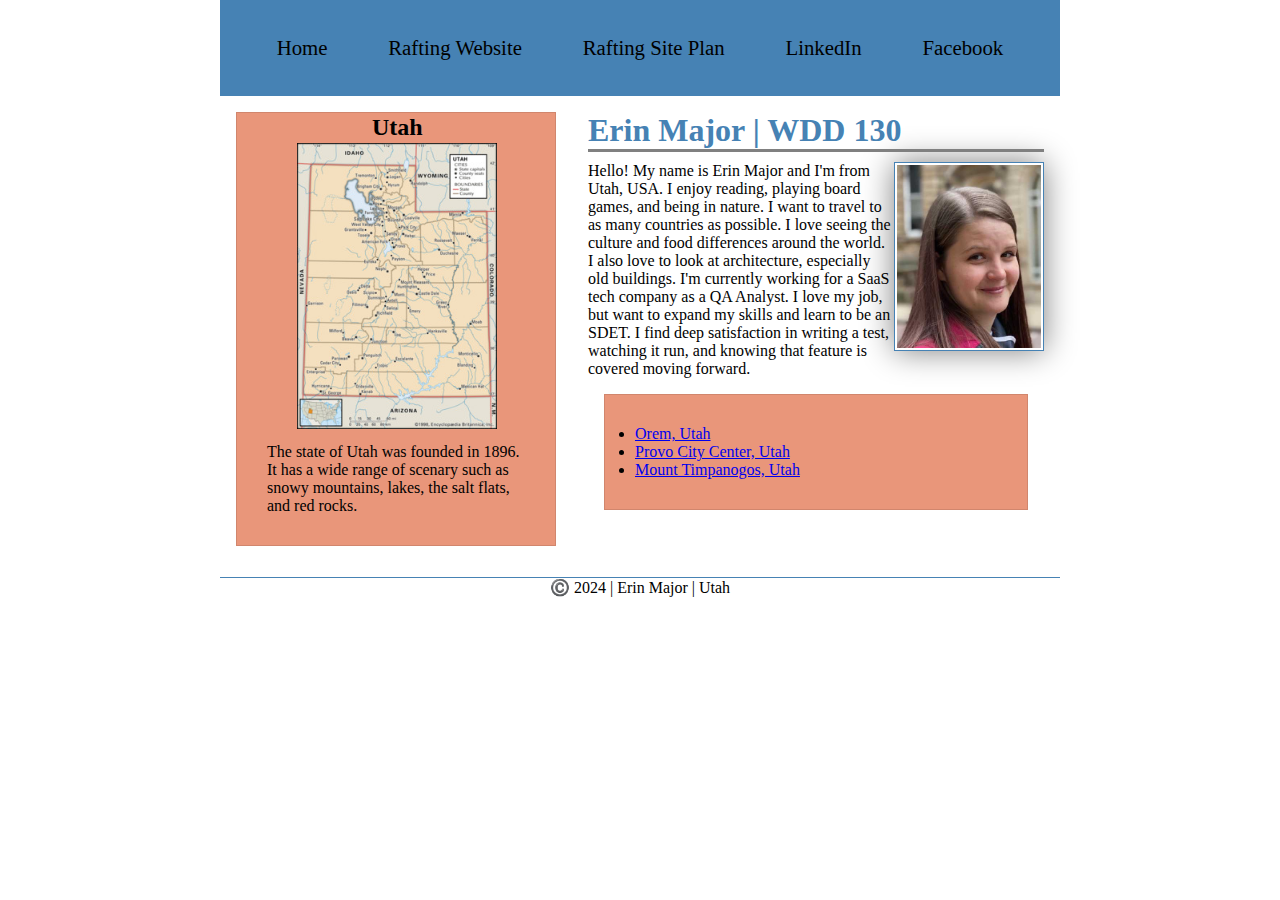
<file: index.html>
<!DOCTYPE html>
<html lang="en-US">
    <head>
        <meta charset="utf-8">
        <meta name="viewport" content="width=device-width,initial-scale=1.0">
        <title>Erin Major | WDD 130</title>
        <meta name="description" content="This is a home page for Erin Major. It introduces her and will have links to a rafting website.">
        <meta name="author" content="Erin Major">
        <link rel="stylesheet" href="styles/styles.css">
    </head>
    <body>
        <header>
            <nav>
                <a href="#">Home</a>
                <a href="wwr/about.html">Rafting Website</a>
                <a href="wwr/site-plan-rafting.html">Rafting Site Plan</a>
                <a href="https://www.linkedin.com/in/erin-l-major/" target="_blank">LinkedIn</a>
                <a href="https://www.facebook.com/erin.sorensen.9022" target="_blank">Facebook</a>
            </nav>
        </header>
        <div class="grid">
            <main>
                <h1>Erin Major | WDD 130</h1>
                <img src="images/profile.jpg" alt="Hello, my name is Erin Major" width="200">
                <p>Hello! My name is Erin Major and I'm from Utah, USA. I enjoy reading, playing board games, and being in nature. I want to travel to as many countries as possible. I love seeing the culture and food differences around the world. I also love to look at architecture, especially old buildings. I'm currently working for a SaaS tech company as a QA Analyst. I love my job, but want to expand my skills and learn to be an SDET. I find deep satisfaction in writing a test, watching it run, and knowing that feature is covered moving forward.</p>
                <ul class="box">
                    <li><a href="https://www.churchofjesuschrist.org/temples/details/orem-utah-temple?lang=eng" target="_blank">Orem, Utah</a></li>
                    <li><a href="https://www.churchofjesuschrist.org/temples/details/provo-city-center-temple?lang=eng" target="_blank">Provo City Center, Utah</a></li>
                    <li><a href="https://www.churchofjesuschrist.org/temples/details/mount-timpanogos-utah-temple?lang=eng" target="_blank">Mount Timpanogos, Utah</a></li>
                </ul>
            </main>
            <aside class="box">
                <h2>Utah</h2>
                <img src="images/utah-map.jpg" alt="A map of Utah">
                <p>The state of Utah was founded in 1896. It has a wide range of scenary such as snowy mountains, lakes, the salt flats, and red rocks.</p>
            </aside>
        </div>
        <footer>
            <p>©️ 2024 | Erin Major | Utah</p>
        </footer>
    </body>
    <!-- Date Last Edited: 4-9-2024 -->
</html>
</file>
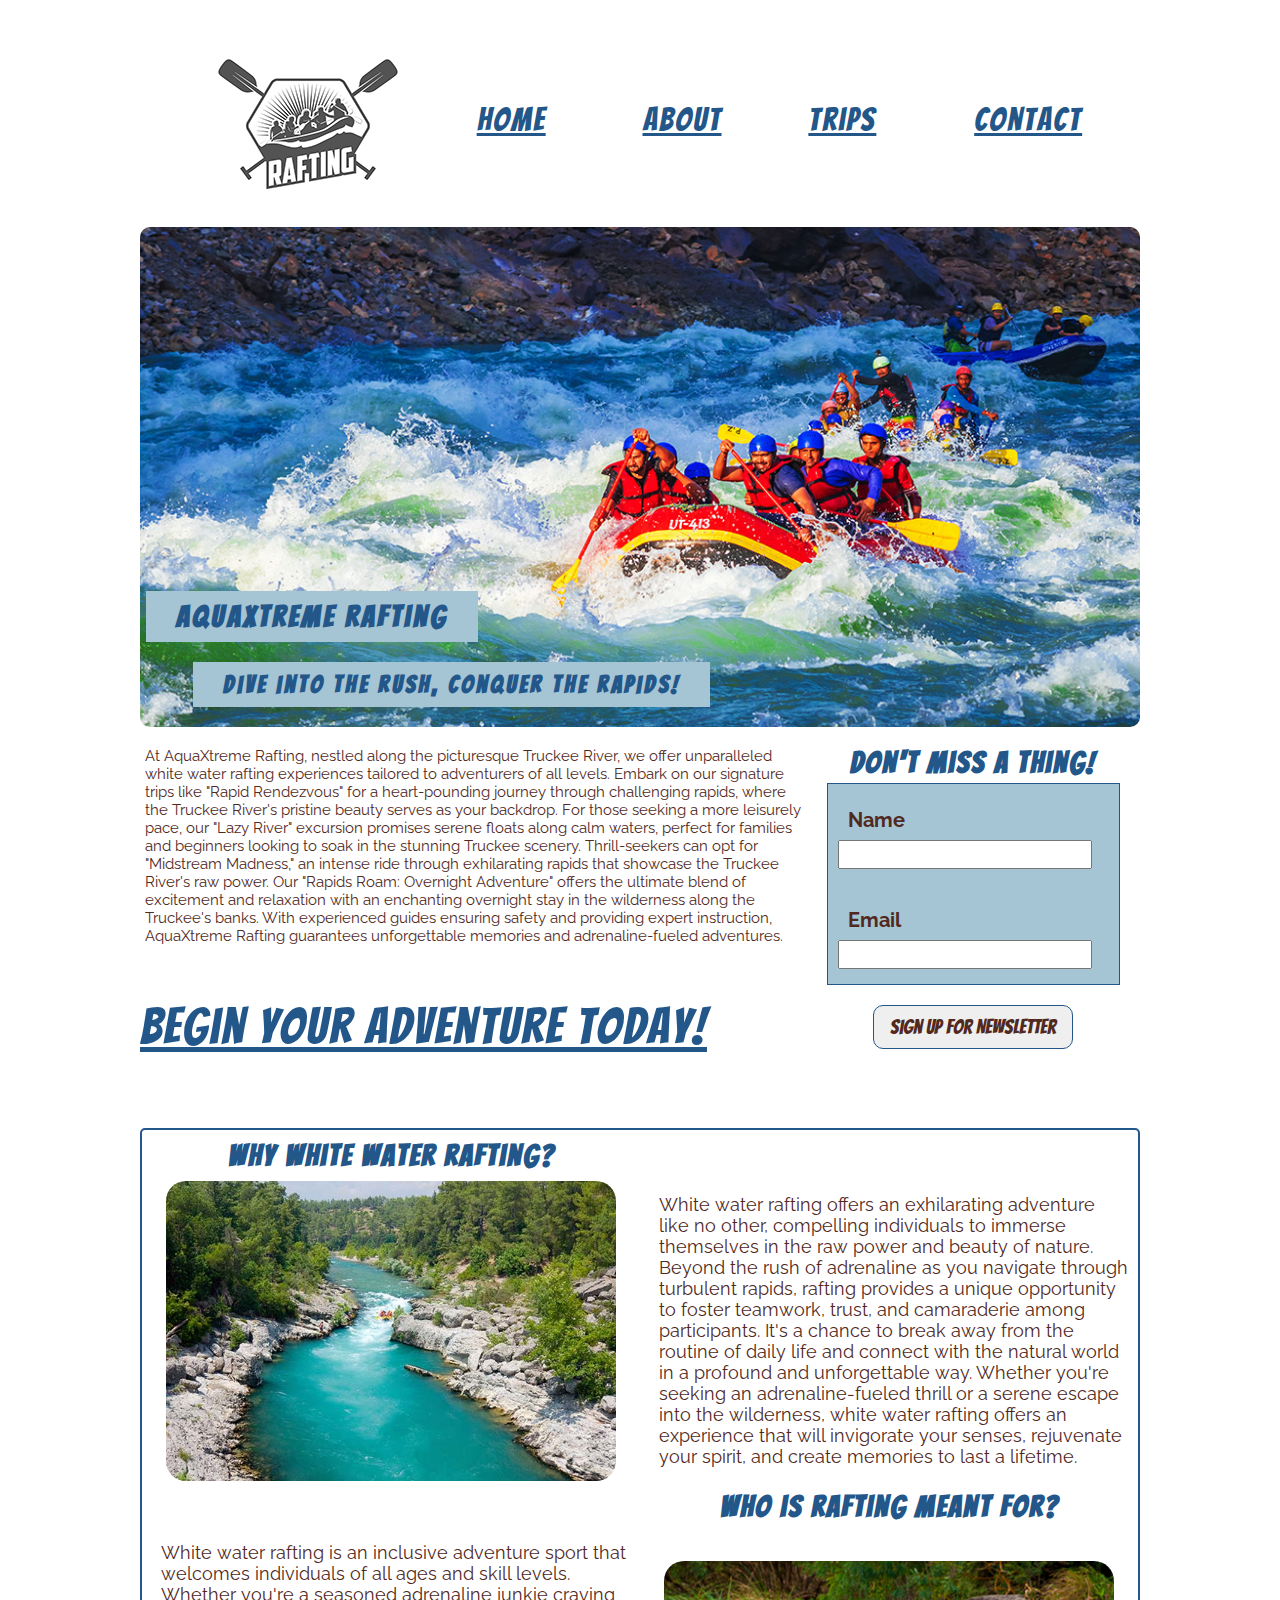
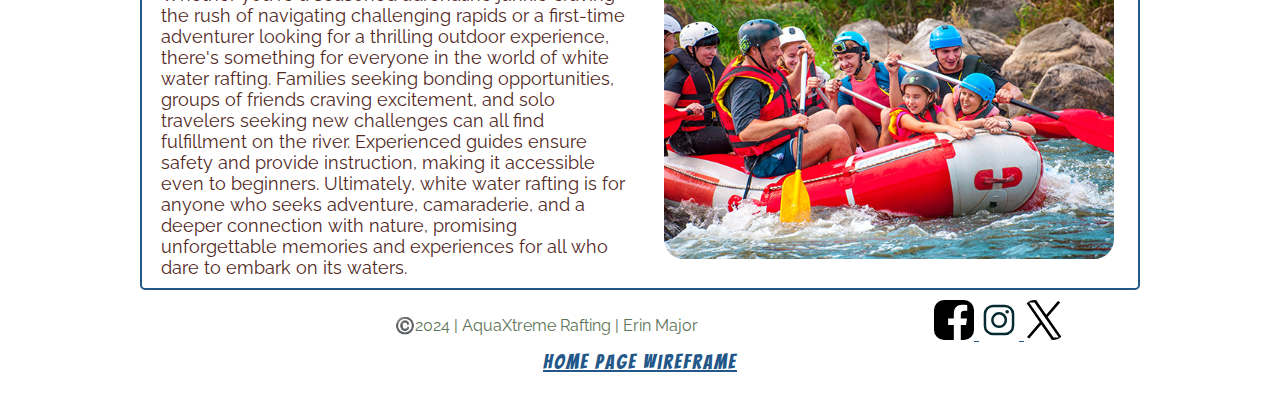
<file: wwr/index.html>
<!DOCTYPE html>
<html lang="en-US">
<head>
    <meta charset="UTF-8">
    <meta name="viewport" content="width=device-width, initial-scale=1.0">
    <title>AquaXtreme Rafting</title>
    <meta name="description" content="A home page for AquaXtreme Rafting">
    <meta name="author" content="Erin Major">
    <link rel="stylesheet" href="styles/rafting.css">
</head>
<body>
    <header>
        <img src="images/logo.png" alt="Rafting Site Logo">
        <nav>
            <div class="navigation">
                <a href="index.html">Home</a>
                <a href="about.html">About</a>
                <a href="trips.html">Trips</a>
                <a href="contact.html">Contact</a>
            </div>
        </nav>
    </header>
    <main>
        <div class="heading">
            <img src="images/rafting7.jpg" alt="Three rafts with rafters going through rapids">
            <h1>AquaXtreme Rafting</h1>
            <h2>Dive into the rush, conquer the rapids!</h2>
        </div>
        <div class="intro">
            <p>At AquaXtreme Rafting, nestled along the picturesque Truckee River, we offer unparalleled white water rafting experiences tailored to adventurers of all levels. Embark on our signature trips like "Rapid Rendezvous" for a heart-pounding journey through challenging rapids, where the Truckee River's pristine beauty serves as your backdrop. For those seeking a more leisurely pace, our "Lazy River" excursion promises serene floats along calm waters, perfect for families and beginners looking to soak in the stunning Truckee scenery. Thrill-seekers can opt for "Midstream Madness," an intense ride through exhilarating rapids that showcase the Truckee River's raw power. Our "Rapids Roam: Overnight Adventure" offers the ultimate blend of excitement and relaxation with an enchanting overnight stay in the wilderness along the Truckee's banks. With experienced guides ensuring safety and providing expert instruction, AquaXtreme Rafting guarantees unforgettable memories and adrenaline-fueled adventures.</p>
            <h2>Don't miss a thing!</h2>
            <form class="newsletter">
                <label for="name">Name</label>
                <input type="text" id="name" name="name">
                <label for="email">Email</label>
                <input type="text" id="email" name="email">
            </form>
            <button>Sign Up for Newsletter</button>        
            <a href="trips.html">Begin your adventure today!</a>
        </div>
        <div class="info">
            <div class="why">
                <h2>Why white water rafting?</h2>
                <img src="images/rafting9.jpg" alt="A zoomed out view of a blue river with a raft in the distance">
                <p>White water rafting offers an exhilarating adventure like no other, compelling individuals to immerse themselves in the raw power and beauty of nature. Beyond the rush of adrenaline as you navigate through turbulent rapids, rafting provides a unique opportunity to foster teamwork, trust, and camaraderie among participants. It's a chance to break away from the routine of daily life and connect with the natural world in a profound and unforgettable way. Whether you're seeking an adrenaline-fueled thrill or a serene escape into the wilderness, white water rafting offers an experience that will invigorate your senses, rejuvenate your spirit, and create memories to last a lifetime.</p>
            </div>
            <div class="who">
                <h2>Who is rafting meant for?</h2>
                <img src="images/rafting8.jpg" alt="A group of rafters of various ages.">
                <p>White water rafting is an inclusive adventure sport that welcomes individuals of all ages and skill levels. Whether you're a seasoned adrenaline junkie craving the rush of navigating challenging rapids or a first-time adventurer looking for a thrilling outdoor experience, there's something for everyone in the world of white water rafting. Families seeking bonding opportunities, groups of friends craving excitement, and solo travelers seeking new challenges can all find fulfillment on the river. Experienced guides ensure safety and provide instruction, making it accessible even to beginners. Ultimately, white water rafting is for anyone who seeks adventure, camaraderie, and a deeper connection with nature, promising unforgettable memories and experiences for all who dare to embark on its waters.</p>
            </div>
        </div>
    </main>
    <footer>
        <p>©️2024 | AquaXtreme Rafting | Erin Major</p>
        <nav class="sociallinks">
            <a href="https://facebook.com">
                <img src="images/facebook.svg" alt="Facebook">
            </a>
            <a href="https://instagram.com">
                <img src="images/instagram.svg" alt="Instagram">
            </a>
            <a href="https://twitter.com/home">
                <img src="images/x.svg" alt="X">
            </a>
        </nav>
        <div class="wireframe">
            <a href="images/home-wireframe.jpg" target="_blank">Home Page Wireframe</a>
        </div>        
    </footer>
    
</body>
</html>
</file>
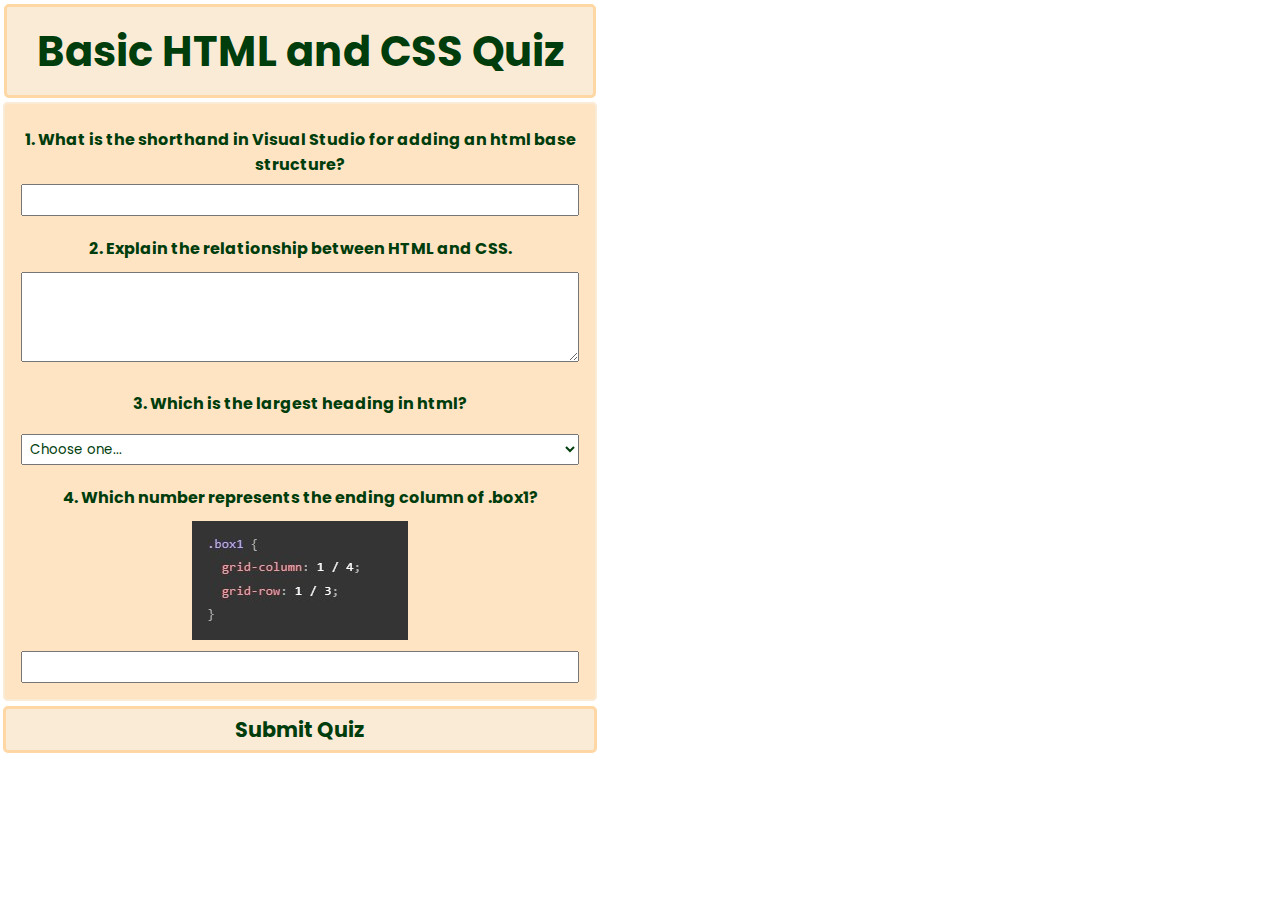
<file: quiz.html>
<!DOCTYPE html>
<html lang="en-US">
<head>
    <meta charset="UTF-8">
    <meta name="viewport" content="width=device-width, initial-scale=1.0">
    <title>Quiz</title>    
    <meta name="description" content="This is a quiz on html and css.">
    <meta name="author" content="Erin Major">
    <link rel="stylesheet" href="styles/quiz.css">
</head>
<body>
    <header>
        <h1>Basic HTML and CSS Quiz</h1>
    </header>
    <main>
        <form>
            <fieldset>
                <div class="form-item row1">
                    <label for="q1">1. What is the shorthand in Visual Studio for adding an html base structure?</label>
                    <input type="text" id="q1" name="q1">
                </div>
                <div class="form-item row2">
                    <label for="q2">2. Explain the relationship between HTML and CSS.</label>
                    <textarea id="q2" name="q2" rows="4"></textarea>
                </div>
                <div class="form-item row3">
                <label for="q3">3. Which is the largest heading in html?</label>
                <select id="q3" name="q3">
                    <option value="" selected disabled>Choose one...</option>
                    <option value="">h3</option>
                    <option value="">h2</option>
                    <option value="">h1</option>
                </select>
                </div>
                <div class="form-item row4">
                    <label for="q4">4. Which number represents the ending column of .box1?</label>
                    <img src="images/code-snippet.jpg" alt="A snippet of code">
                    <input type="number" id="q4" name="q4">
                </div>
            </fieldset>
            <button type="submit">Submit Quiz</button>
            
        </form>
    </main>
    
</body>
</html>
</file>
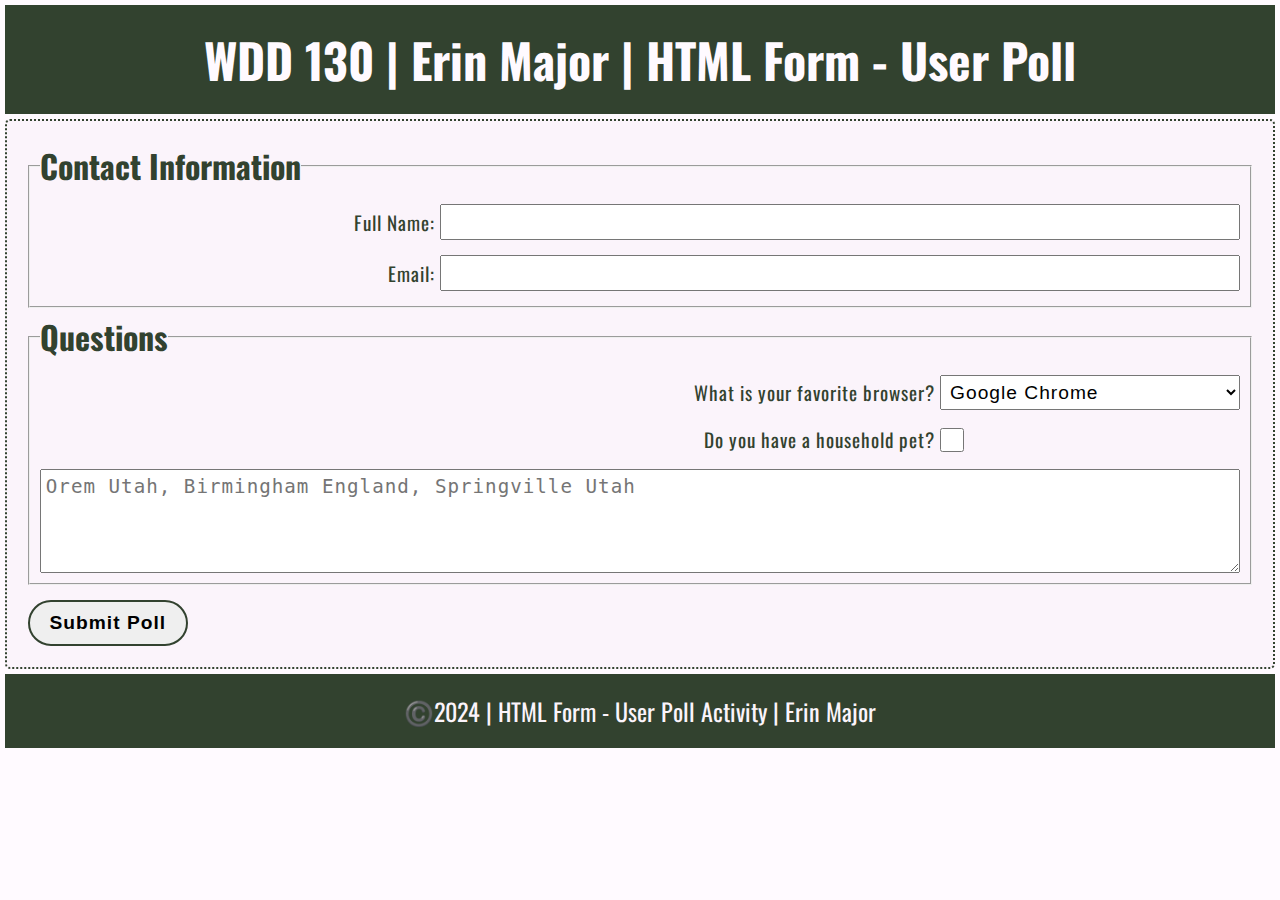
<file: week05/poll-form.html>
<!DOCTYPE html>
<html lang="en-US">
<head>
    <meta charset="UTF-8">
    <meta name="viewport" content="width=device-width, initial-scale=1.0">
    <title>WDD 130 | HTML Form - User Poll</title>
    <meta name="description" content="This is a user poll.">
    <meta name="author" content="Erin Major">
    <link rel="stylesheet" href="styles/poll-form.css">

</head>
<body>
    <header>
        <h1>WDD 130 | Erin Major | HTML Form - User Poll</h1>
    </header>
    <main>
        <form>
            <fieldset>
                <legend>Contact Information</legend>
                <div class="form-item column2">
                    <label for="fullname">Full Name:</label>
                    <input type="text" id="fullname" name="fullname">
                </div>
                <div class="form-item column2">
                    <label for="useremail">Email:</label>
                    <input type="email" id="useremail" name="useremail">
                </div>
            </fieldset>
            <fieldset>
                <legend>Questions</legend>
                
                <div class="form-item column1">
                    <label for="browser">What is your favorite browser?</label>
                    <select id="browser" name="browser">
                        <option value="chrome">Google Chrome</option>
                        <option value="edge">Microsoft Edge</option>
                        <option value="firefox">Firefox</option>
                        <option value="safari">Safari</option>
                    </select>
                </div>
                <div class="form-item column1">
                    <label for="pet">Do you have a household pet?</label>
                    <input type="checkbox" id="pet" name="pet">
                </div>
                <label for="feedback"></label>
                <textarea id="feedback" name="feedback" rows="4" placeholder="Orem Utah, Birmingham England, Springville Utah"></textarea>
                
            </fieldset>
            <button type="submit">Submit Poll</button>
        </form>
    </main>
    <footer>
        <p>©️2024 | HTML Form - User Poll Activity | Erin Major</p>
    </footer>
</body>
</html>
</file>
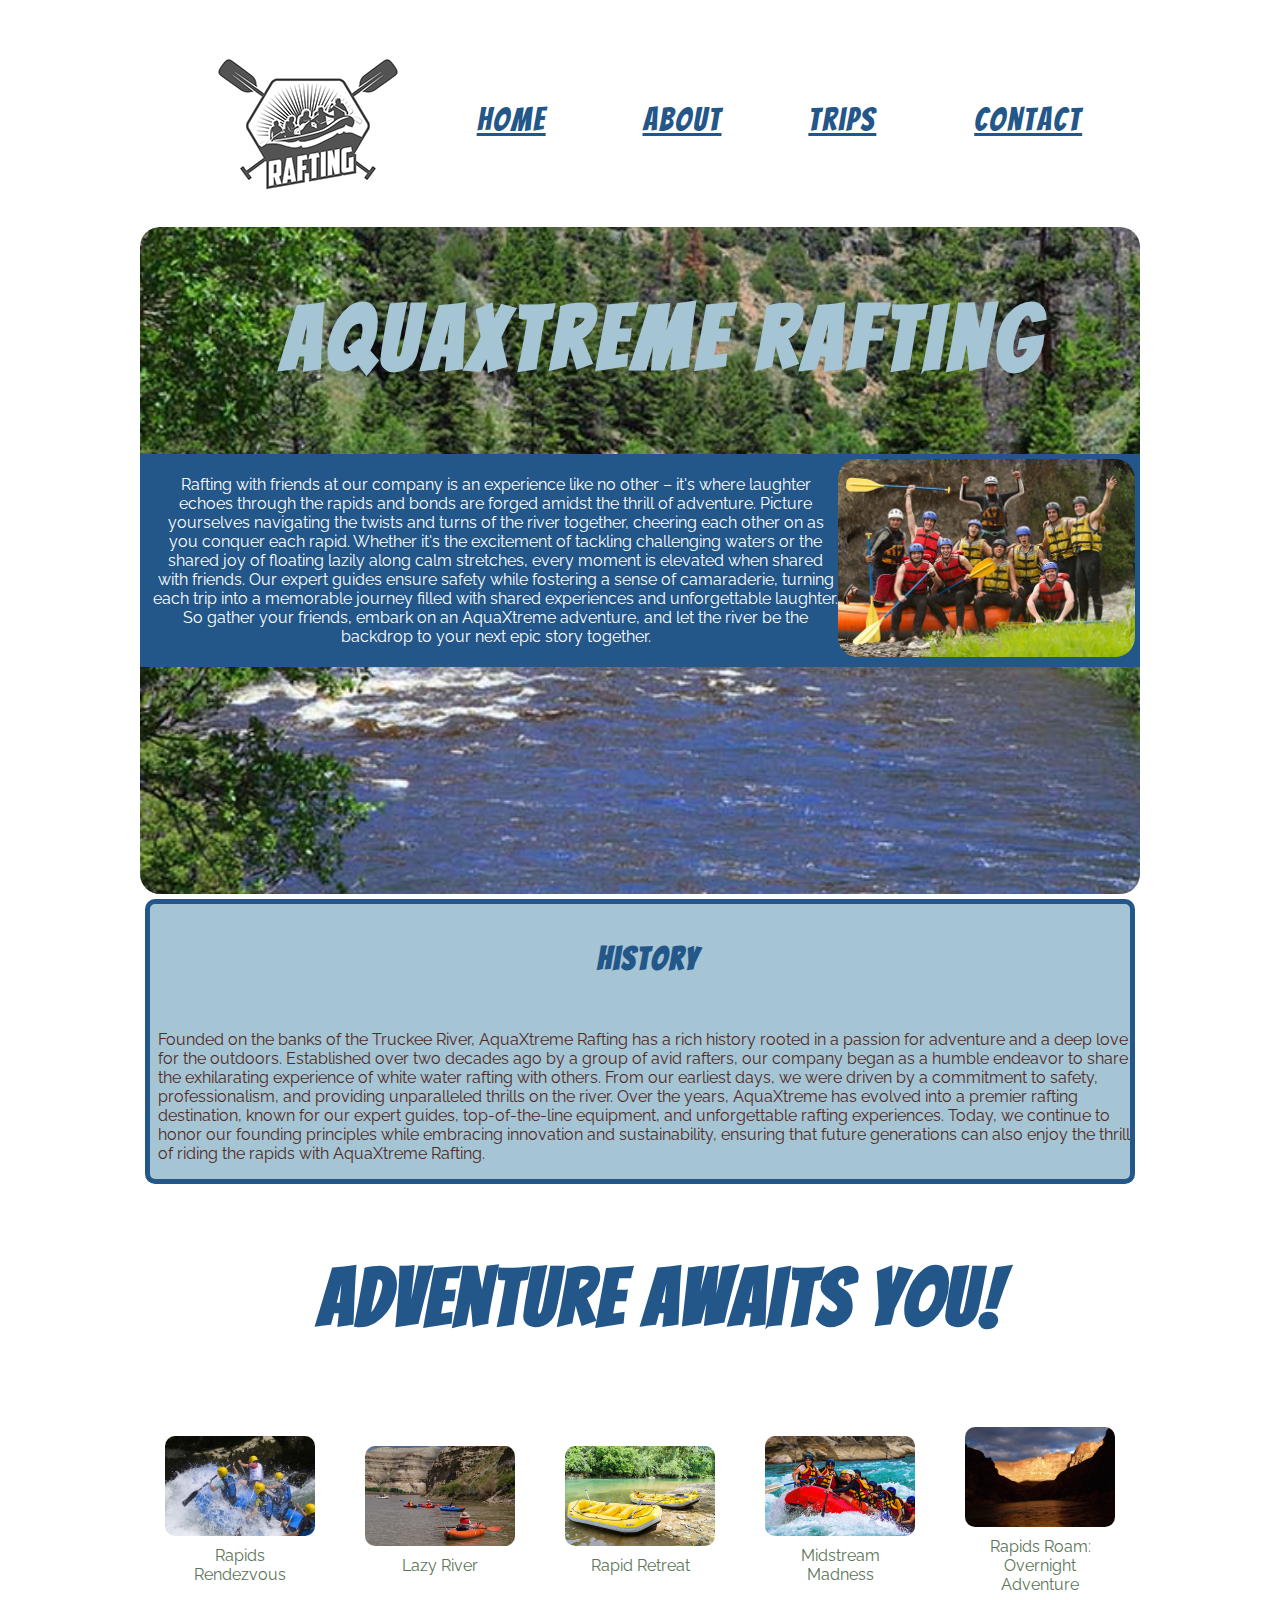
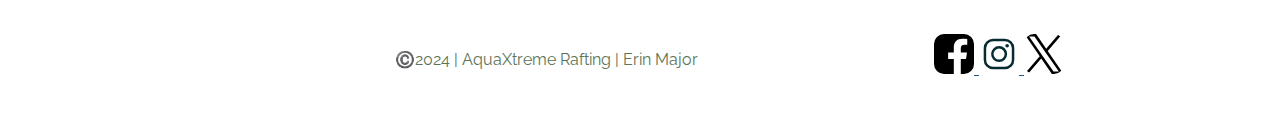
<file: wwr/about.html>
<!DOCTYPE html>
<html lang="en-US">
<head>
    <meta charset="UTF-8">
    <meta name="viewport" content="width=device-width, initial-scale=1.0">
    <title>About Us for AquaXtreme Rafting</title>
    <meta name="description" content="A page describing the AquaXtreme Rafting company. It lists the history and various trips that can be booked.">
    <meta name="author" content="Erin Major">
    <link rel="stylesheet" href="styles/rafting.css">
</head>
<body>
    <header>
        <img src="images/logo.png" alt="Rafting Site Logo">
        <nav>
            <div class="navigation">
                <a href="index.html">Home</a>
                <a href="about.html">About</a>
                <a href="trips.html">Trips</a>
                <a href="contact.html">Contact</a>
            </div>
        </nav>
    </header>
    <main>
        <div class="hero">
            <img src="images/hero.jpg" alt="A river in a canyon with a raft in the distance.">
            <h1>AquaXtreme Rafting</h1>
            <article>
                <img src="images/happy.jpg" alt="A group of happy rafters pose together.">
                <p>Rafting with friends at our company is an experience like no other – it's where laughter echoes through the rapids and bonds are forged amidst the thrill of adventure. Picture yourselves navigating the twists and turns of the river together, cheering each other on as you conquer each rapid. Whether it's the excitement of tackling challenging waters or the shared joy of floating lazily along calm stretches, every moment is elevated when shared with friends. Our expert guides ensure safety while fostering a sense of camaraderie, turning each trip into a memorable journey filled with shared experiences and unforgettable laughter. So gather your friends, embark on an AquaXtreme adventure, and let the river be the backdrop to your next epic story together.</p>
            </article>
        </div>
        <section class="history">
            <h2>History</h2>
            <p>Founded on the banks of the Truckee River, AquaXtreme Rafting has a rich history rooted in a passion for adventure and a deep love for the outdoors. Established over two decades ago by a group of avid rafters, our company began as a humble endeavor to share the exhilarating experience of white water rafting with others. From our earliest days, we were driven by a commitment to safety, professionalism, and providing unparalleled thrills on the river. Over the years, AquaXtreme has evolved into a premier rafting destination, known for our expert guides, top-of-the-line equipment, and unforgettable rafting experiences. Today, we continue to honor our founding principles while embracing innovation and sustainability, ensuring that future generations can also enjoy the thrill of riding the rapids with AquaXtreme Rafting.</p>
        </section>
        <section class="adventure">
            <h2>Adventure Awaits You!</h2>
            <figure>
            <img src="images/rafting1.jpg" alt="A raft going through heavy white waters.">
            <figcaption>Rapids Rendezvous</figcaption>
            </figure>
            <figure>
            <img src="images/rafting2.jpg" alt="A group of canoers on a calm river.">
            <figcaption>Lazy River</figcaption>
            </figure>
            <figure>
            <img src="images/rafting3.jpg" alt="Two empty rafts sittign on the shore of a river.">
            <figcaption>Rapid Retreat</figcaption>
            </figure>
            <figure>
            <img src="images/rafting4.jpg" alt="A raft going over small waves with smiling rafters.">
            <figcaption>Midstream Madness</figcaption>
            </figure>
            <figure>
            <img src="images/rafting5.jpg" alt="A river in the canyon as the sun is setting.">
            <figcaption>Rapids Roam: Overnight Adventure</figcaption>
            </figure>
        </section>
    </main>
    <footer>
        <p>©️2024 | AquaXtreme Rafting | Erin Major</p>
        <nav class="sociallinks">
            <a href="https://facebook.com">
                <img src="images/facebook.svg" alt="Facebook">
            </a>
            <a href="https://instagram.com">
                <img src="images/instagram.svg" alt="Instagram">
            </a>
            <a href="https://twitter.com/home">
                <img src="images/x.svg" alt="X">
            </a>

        </nav>

    </footer>
    
</body>
</html>
</file>
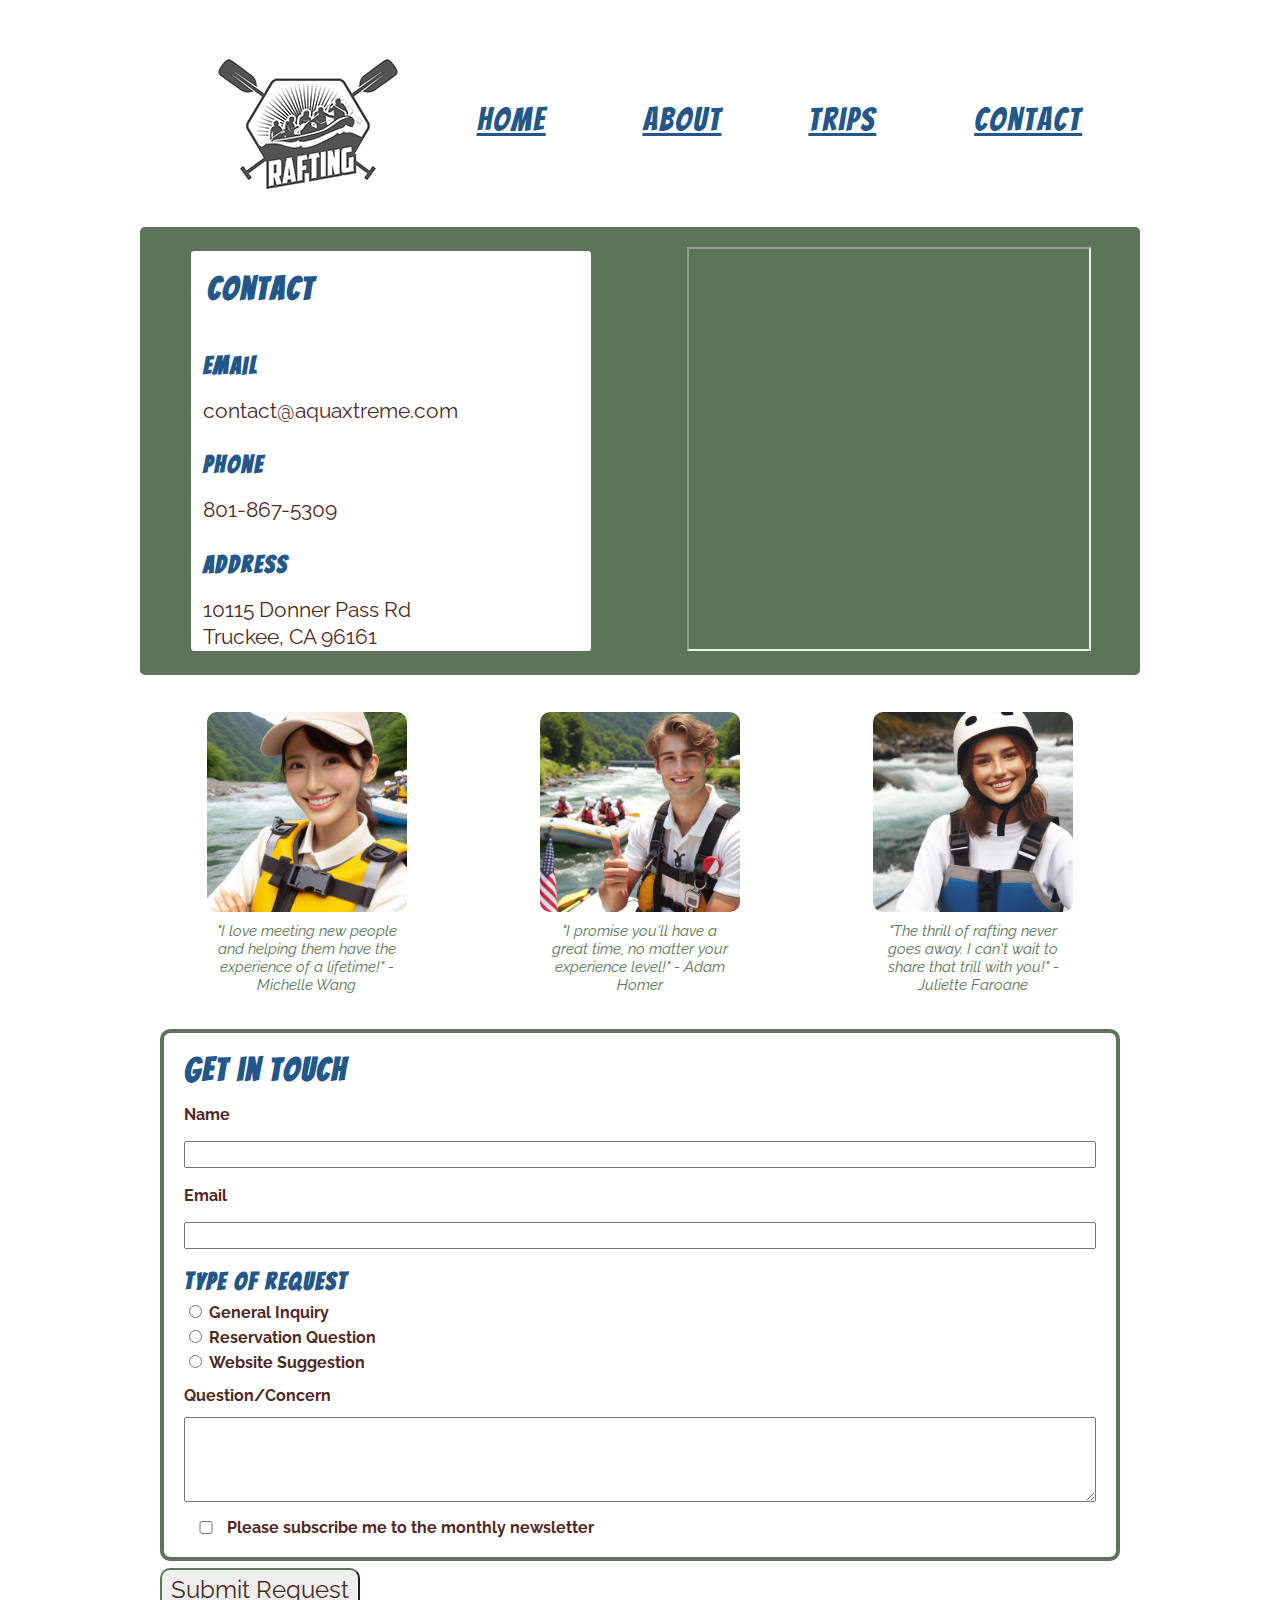
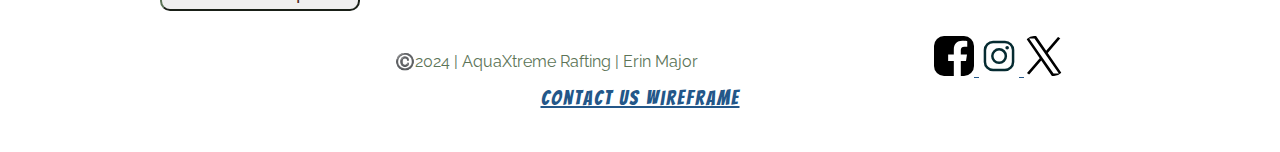
<file: wwr/contact.html>
<!DOCTYPE html>
<html lang="en-US">
<head>
    <meta charset="UTF-8">
    <meta name="viewport" content="width=device-width, initial-scale=1.0">
    <title>Contact Us for AquaXtreme Rafting</title>
    <meta name="description" content="A form to submit to contact AquaXtreme Rafting">
    <meta name="author" content="Erin Major">
    <link rel="stylesheet" href="styles/rafting.css">
</head>
<body>
    <header>
        <img src="images/logo.png" alt="Rafting Site Logo">
        <nav>
            <div class="navigation">
                <a href="index.html">Home</a>
                <a href="about.html">About</a>
                <a href="trips.html">Trips</a>
                <a href="contact.html">Contact</a>
            </div>
        </nav>
    </header>
    <main>
        <div class="section1">
            <div class="contact">
                <h1>Contact</h1>
                <div class="email">
                    <h2>Email</h2>
                    <p>contact@aquaxtreme.com</p>
                </div>
                <div class="phone">
                    <h2>Phone</h2>
                    <p>801-867-5309</p>
                </div>
                <div class="address">
                    <h2>Address</h2>
                    <p>10115 Donner Pass Rd</p>
                    <p>Truckee, CA 96161</p>
                </div>
            </div>
                <div class="map">
                    <iframe src="https://www.google.com/maps/embed?pb=!1m14!1m12!1m3!1d4281.402736782548!2d-120.18855497021534!3d39.32761172901045!2m3!1f0!2f0!3f0!3m2!1i1024!2i768!4f13.1!5e0!3m2!1sen!2sus!4v1711822796494!5m2!1sen!2sus" 
                    width="400" height="400" allowfullscreen="" loading="lazy" referrerpolicy="no-referrer-when-downgrade"></iframe>
                </div>
        </div>
        <div class="employees">
            <figure>
                <img src="images/employee-one.jpg" alt="">
                <figcaption>"I love meeting new people and helping them have the experience of a lifetime!" - Michelle Wang</figcaption>
            </figure>
            <figure>
                <img src="images/employee-two.jpg" alt="">
                <figcaption>"I promise you'll have a great time, no matter your experience level!" - Adam Homer</figcaption>
            </figure>
            <figure>
                <img src="images/employee-three.jpg" alt="">
                <figcaption>"The thrill of rafting never goes away. I can't wait to share that trill with you!" - Juliette Faroane</figcaption>
            </figure>
        </div>
        <form>
            <fieldset>
                <h1>Get in Touch</h1>
                <div class="form-item row1">
                    <label for="name">Name</label>
                    <input type="text" id="name" name="name">
                </div>
                <div class="form-item row2">
                    <label for="email">Email</label>
                    <input type="text" id="email" name="email">
                </div>
                <div class="form-item row3">
                    <h2>Type of Request</h2>
                    <div class="option1">
                        <input type="radio" id="request1" name="request">
                        <label for="request1">General Inquiry</label>
                    </div>
                    <div class="option2">
                        <input type="radio" id="request2" name="request">
                        <label for="request2">Reservation Question</label>
                    </div>
                    <div class="option3">
                        <input type="radio" id="request3" name="request">
                        <label for="request3">Website Suggestion</label>
                    </div>
                </div>
                <div class="form-item row4">
                    <label for="question">Question/Concern</label>
                    <textarea id="question" name="question" rows="5"></textarea>
                </div>
                <div class="form-item row5">
                    <input type="checkbox" id="subscribe" name="subscribe">
                    <label for="subscribe">Please subscribe me to the monthly newsletter</label>
                </div>
            </fieldset>
            <button type="submit">Submit Request</button>
        </form>        
    </main>
    <footer>
        <p>©️2024 | AquaXtreme Rafting | Erin Major</p>
        <nav class="sociallinks">
            <a href="https://facebook.com">
                <img src="images/facebook.svg" alt="Facebook">
            </a>
            <a href="https://instagram.com">
                <img src="images/instagram.svg" alt="Instagram">
            </a>
            <a href="https://twitter.com/home">
                <img src="images/x.svg" alt="X">
            </a>
        </nav>
        <div class="wireframe">
            <a href="images/contact-us-wireframe.jpg" target="_blank">Contact Us Wireframe</a>
        </div>
    </footer>
    
</body>
</html>
</file>
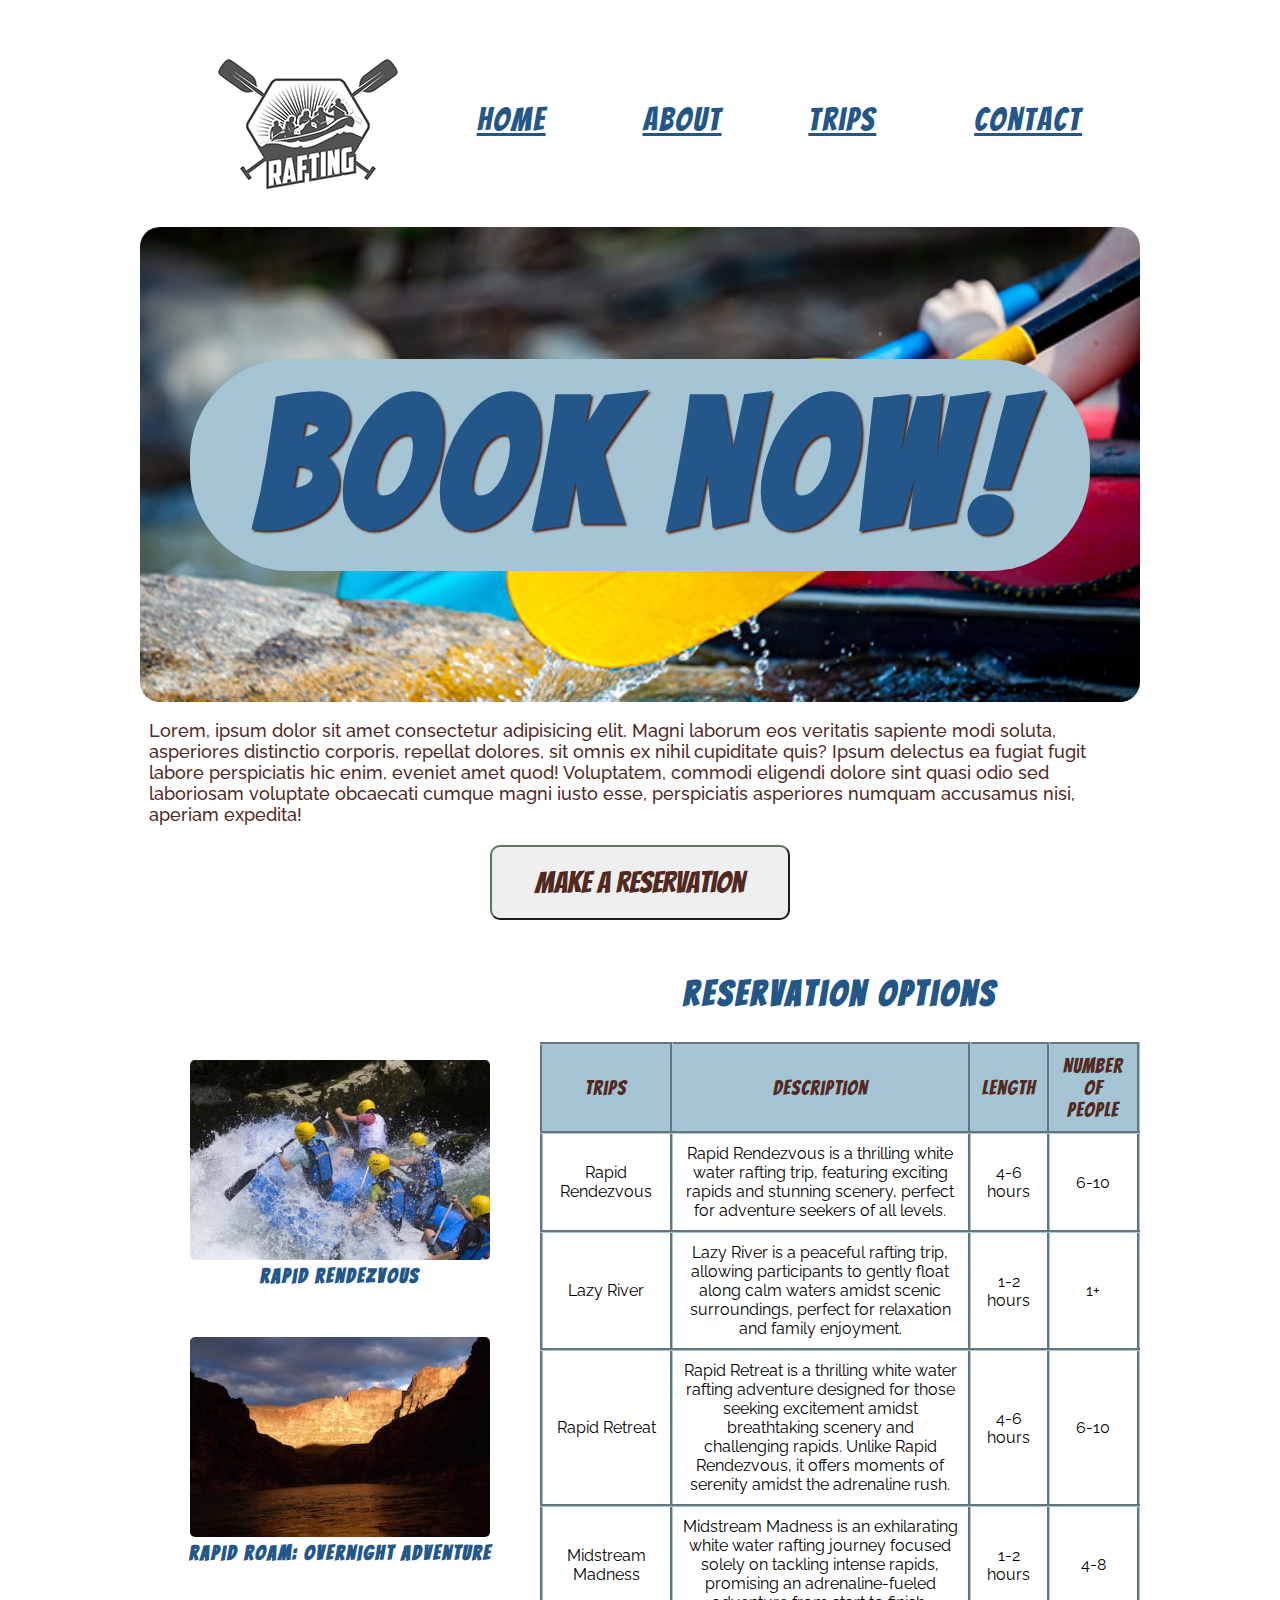
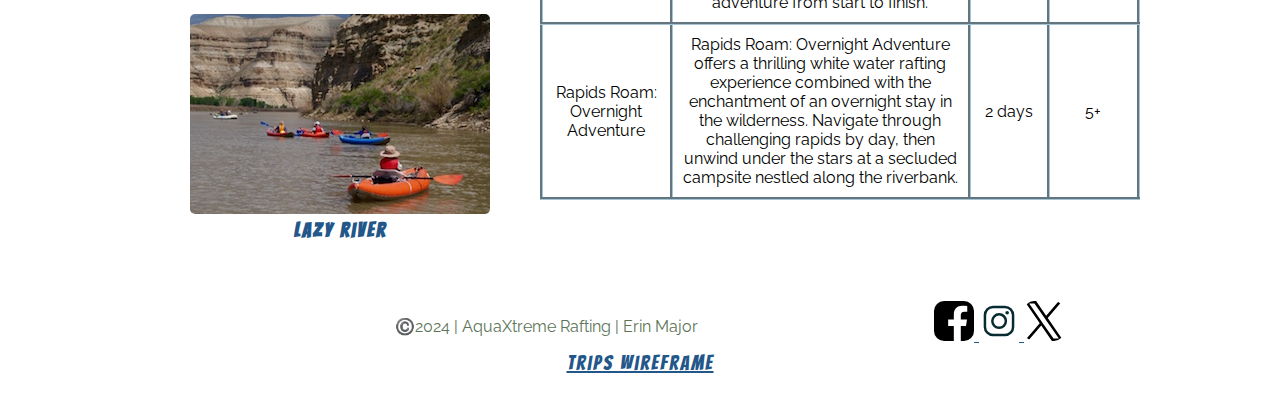
<file: wwr/trips.html>
<!DOCTYPE html>
<html lang="en-US">
<head>
    <meta charset="UTF-8">
    <meta name="viewport" content="width=device-width, initial-scale=1.0">
    <title>Trip Details for AquaXtreme Rafting</title>
    <meta name="description" content="A page that describes the trips available with AquaXtreme Rafting">
    <meta name="author" content="Erin Major">
    <link rel="stylesheet" href="styles/rafting.css">
</head>
<body>
    <header>
        <img src="images/logo.png" alt="Rafting Site Logo">
        <nav>
            <div class="navigation">
                <a href="index.html">Home</a>
                <a href="about.html">About</a>
                <a href="trips.html">Trips</a>
                <a href="contact.html">Contact</a>
            </div>
        </nav>
    </header>
    <main>
        <div class="book">
            <img src="images/rafting6.jpg" alt="A close up of two paddles held by rafters in a river.">
            <div class="trips-hero">
                <h1>Book Now!</h1>
            </div>
        </div>
        <div class="book-info">
            <p>Lorem, ipsum dolor sit amet consectetur adipisicing elit. Magni laborum eos veritatis sapiente modi soluta, asperiores distinctio corporis, repellat dolores, sit omnis ex nihil cupiditate quis? Ipsum delectus ea fugiat fugit labore perspiciatis hic enim, eveniet amet quod! Voluptatem, commodi eligendi dolore sint quasi odio sed laboriosam voluptate obcaecati cumque magni iusto esse, perspiciatis asperiores numquam accusamus nisi, aperiam expedita!</p>
            <button onclick="window.location.href = 'contact.html'">Make a reservation</button>
        </div>
        <aside>
            <div class="trip1">
                <img src="images/rafting1.jpg" alt="A raft going through heavy white waters.">
                <h2>Rapid Rendezvous</h2>
                <p>Rapid Rendezvous offers an adrenaline-pumping white water rafting adventure, where participants tackle roaring rapids amidst stunning landscapes. Guided by experienced professionals, paddlers bond over the challenge, creating unforgettable memories in nature's wild embrace.</p>
            </div>
            <div class="trip2">
                <img src="images/rafting5.jpg" alt="A river in the canyon as the sun is setting.">
                <h2>Rapid Roam: Overnight Adventure</h2>
                <p>Rapid Roam: Overnight Adventure blends white water rafting with camping for a thrilling journey. By day, conquer rapids; by night, bond around the campfire under the stars. Led by expert guides, it's an unforgettable outdoor escapade.</p>
            </div>
            <div class="trip3">
                <img src="images/rafting2.jpg" alt="A group of canoers on a calm river.">
                <h2>Lazy River</h2>
                <p>Lazy River offers a leisurely floating experience, perfect for relaxation. Drift along calm waters, surrounded by tranquil scenery, as the gentle current carries you effortlessly downstream. Whether solo or with friends, Lazy River provides a serene escape from the hustle and bustle of everyday life.</p>
            </div>
        </aside>
        <section class="reservations">
            <h2>Reservation Options</h2>
            <table>
                <tr>                    
                    <th>Trips</th>
                    <th>Description</th>
                    <th>Length</th>
                    <th>Number of people</th>
                </tr>
                <tr>
                    <td>Rapid Rendezvous</td>
                    <td>Rapid Rendezvous is a thrilling white water rafting trip, featuring exciting rapids and stunning scenery, perfect for adventure seekers of all levels.</td>
                    <td>4-6 hours</td>
                    <td>6-10</td>
                </tr>
                <tr>
                    <td>Lazy River</td>
                    <td>Lazy River is a peaceful rafting trip, allowing participants to gently float along calm waters amidst scenic surroundings, perfect for relaxation and family enjoyment.</td>
                    <td>1-2 hours</td>
                    <td>1+</td>
                </tr>
                <tr>
                    <td>Rapid Retreat</td>
                    <td>Rapid Retreat is a thrilling white water rafting adventure designed for those seeking excitement amidst breathtaking scenery and challenging rapids. Unlike Rapid Rendezvous, it offers moments of serenity amidst the adrenaline rush.</td>
                    <td>4-6 hours</td>
                    <td>6-10</td>
                </tr>
                <tr>
                    <td>Midstream Madness</td>
                    <td>Midstream Madness is an exhilarating white water rafting journey focused solely on tackling intense rapids, promising an adrenaline-fueled adventure from start to finish.</td>
                    <td>1-2 hours</td>
                    <td>4-8</td>
                </tr>
                <tr>
                    <td>Rapids Roam: Overnight Adventure</td>
                    <td>Rapids Roam: Overnight Adventure offers a thrilling white water rafting experience combined with the enchantment of an overnight stay in the wilderness. Navigate through challenging rapids by day, then unwind under the stars at a secluded campsite nestled along the riverbank. </td>
                    <td>2 days</td>
                    <td>5+</td>
                </tr>
            </table>
        </section>
    </main>
    <footer>
        <p>©️2024 | AquaXtreme Rafting | Erin Major</p>
        <nav class="sociallinks">
            <a href="https://facebook.com">
                <img src="images/facebook.svg" alt="Facebook">
            </a>
            <a href="https://instagram.com">
                <img src="images/instagram.svg" alt="Instagram">
            </a>
            <a href="https://twitter.com/home">
                <img src="images/x.svg" alt="X">
            </a>
        </nav>
        <div class="wireframe">
            <a href="images/trips-wireframe.jpg" target="_blank">Trips Wireframe</a>
        </div>        
    </footer>
    
</body>
</html>
</file>
<file: styles/styles.css>
* {
    margin: 0;
    padding: 0;
    box-sizing: border-box;
}

nav {
    background-color: steelblue;
    padding: 1rem;
    display: flex;
    justify-content: space-evenly;
    align-items: center;
}

nav a {
    color: black;
    display: block;
    padding: 20px;
    text-decoration: none;
    font-size: 1.3rem;
    font-weight: 500;    
}

h1 {
    color: steelblue;
    border-bottom: solid gray;
}

.grid {
    display: grid; 
}

header, .grid, footer {
    max-width: 840px;
    margin: 0 auto;
}

main {
    grid-column: 2/3;
    margin: 1rem;
    
}

main img {
    width: 150px;
    height: auto;
    border: 1px solid steelblue;
    padding: 2px;
    box-shadow: 0 0 30px gray;
    float: right;
    margin-top: 10px;
    
}

main p {
    margin-top: 10px;
}

aside {
    width: 20rem;
    position: relative;
    grid-column: 1/2;
    grid-row: 1/2;
}

aside h2 {
    position: absolute;
    top: 1px;
    left: 135px;
}

aside img {
    width: 200px;
    height: auto;
    margin-left: 30px;
    
}

aside p {
    margin-top: 10px;
}

p { padding: 0; }

footer {
    margin-top: 15px;
    border-top: 1px solid steelblue;
    text-align: center;
}

.box {
    margin: 1rem;
    border: 1px solid rgba(0, 0, 0, 0.1);
    padding: 30px;
    background-color: darksalmon;
    color: black;
}
</file>
<file: wwr/styles/rafting.css>
@import url('https://fonts.googleapis.com/css2?family=Bangers&family=Raleway:ital,wght@0,100..900;1,100..900&display=swap');

:root {
    --primary-color: #235789;
    --secondary-color: #A5C4D4;
    --accent1-color: #5C7457;
    --accent2-color: #51291E;

    --heading-font: 'Bangers', serif;
    --paragraph-font: 'Raleway', sans-serif;

    --nav-background-color: #A5C4D4;
    --nav-link-color: #235789;
    --nav-hover-link-color: #A5C4D4;
    --nav-hover-background-color: #235789;
}

header {
    display: grid;
    grid-template-columns: 1.5fr 3fr;
    grid-template-rows: 1fr;
    align-items: center;
    gap: 5px;
    margin-bottom: 20px;
}

header img {
    margin: 5px;
    justify-self: center;
    grid-column: 1/2;
}

a {
    letter-spacing: 2px;
    font-family: var(--heading-font);
    color: var(--nav-link-color);
}

a:hover {
    color: var(--nav-hover-link-color);    
}

.navigation {
    display: flex;
}

.navigation a {
    display: block;
    flex: 1 1 100%;
    font-size: 2rem;
}

body {
    max-width: 1000px;
    margin: 2rem auto;
}

h1 {
    font-family: var(--heading-font);
    letter-spacing: 2px;
    color: var(--primary-color);
}

h2 {
    font-family: var(--heading-font);
    letter-spacing: 2px;
    color: var(--primary-color);   
}

p {
    font-family: var(--paragraph-font);
    color: var(--accent2-color);
}

h1, h2, p {
    padding: 0 0 0 .5em;
}

footer {
    display: grid;
    grid-template-columns: repeat(5, 1fr);
    grid-template-rows: 1fr;
    padding: 10px;
    clear: both;
}

footer p {
    text-align: center;
    grid-column: 1/5;
    color: var(--accent1-color);
}

footer img {
    width: 40px;
    height: 40px;
    grid-column: 5/6;
}

.wireframe {
    grid-column: 2/5;
    text-align: center;
    font-size: 20px;
}

img, fieldset, button, .employees img {
    border-radius: 10px;
}

.hero {
    display: grid;
    grid-template-rows: 1fr 1fr 1fr;
    grid-template-columns: 1fr;
    justify-items: center;
    align-items: center;
}

.hero img {
    grid-column: 1/1;
    grid-row: 1/4;
    width: 1000px;
    height: auto;
    z-index: 0;
    border-radius: 20px;
}

.hero h1 {
    letter-spacing: 6px;
    color: var(--secondary-color);    
    font-size: 90px;
    grid-row: 1/2;
    grid-column: 1/1;
    z-index: 1;
}

.hero p {
    color: white;  
}

.hero article {
    box-sizing: border-box;
    width: 1000px;    
    padding: 5px;
    grid-row: 2/3;
    grid-column: 1/2;
    top: 40%;
    text-align: center;
    background-color: var(--primary-color);
    opacity: 100%;
    z-index: 1;    
}

.hero article img {
    float: right;
    width: 30%;
    height: auto;
}

.history {
    display: grid;
    grid-template-columns: 1fr;
    grid-template-rows: 1fr 1.5fr;
    align-items: center;
    justify-items: center;
    border: 5px solid var(--primary-color);
    margin: 5px;
    background-color: var(--secondary-color);
    border-radius: 10px;
}

.history h2 {
    font-size: 2em;
}

.adventure {
    display: grid;
    grid-template-columns: repeat(5, 1fr);
    grid-template-rows: 1fr 1fr;
    justify-items: center;
    align-items: start;
}

.adventure h2 {
    grid-column: 1/6;
    grid-row: 1/2;
    font-size: 5rem;
}

.adventure figure {
    display: flex;
    flex-flow: column;
    padding: 5px;
    max-width: 150px;
    margin: auto;    
}

.adventure figcaption {
    text-align: center;
    font-family: var(--paragraph-font);
    padding: 10px;
    color: var(--accent1-color);
}

.section1 {
    display: grid;
    grid-template-columns: 1fr 1fr;
    grid-template-rows: 1fr;
    align-items: center;
    justify-items: center;
    border: 2px solid var(--accent1-color);
    border-radius: 5px;
    background-color: var(--accent1-color);
    margin-bottom: 2em;
}

.contact {
    display: grid;    
    grid-template-columns: 1fr;
    grid-template-rows: .5fr 1fr 1fr 1fr;
    gap: 5px;    
    margin: 20px;
    height: 400px;
    width: 400px;
    border: 2px solid var(--accent1-color);
    border-radius: 5px;
    background-color: white;
}

.contact p {
    font-size: 1.3em;
    margin: .1em;
}

fieldset {
    margin: 20px 20px 5px 20px;    
    border: 4px solid var(--accent1-color);   
    padding: 20px;
}

label {
    font-family: var(--paragraph-font);
    color: var(--accent2-color);
    font-weight: bold;
}

form h1 {
    grid-column: 1/2;
    grid-row: 1/2;
    margin: 0px;
    padding: 0px;
}

.form-item {
    display: grid;
    align-items: center;
}

.row1, .row2 {
    grid-template-rows: 2fr 1fr;
}

.row3 {
    grid-template-rows: 2fr 1fr 1fr 1fr;
}

.row3 h2 {
    padding: 0px;
    margin: 20px 0px 5px 0px;
}

.row4 {
    grid-template-rows: .5fr 1fr; 
}

.row5 {
    grid-template-columns: .1fr 2fr;
    margin-top: 1em;
}

button {
    grid-row: 2/3;
    width: 200px;
    margin: 2px 20px 15px 20px;
    padding: 5px;
    font-size: 1.5em; 
    font-family: var(--paragraph-font);
    color: var(--accent2-color);
    border-color: var(--accent1-color);    
}

button:hover {
    background-color: var(--secondary-color);
}

input, textarea, select {
    padding: .3em;
}

.employees {
    display: grid;
    grid-template-columns: repeat(3, 1fr);
    grid-template-rows: 1fr;
    justify-items: center;
    align-items: center;
}

.employees figure {
    display: flex;
    flex-flow: column;
    padding: 5px;
    max-width: 200px;
    margin: auto;
}

.employees figcaption {
    text-align: center;
    font-family: var(--paragraph-font);
    padding: 10px;
    color: var(--accent1-color);
    font-size: 15px;
    font-style: italic;
}

.book {
    display: grid;    
    justify-items: center;
    align-items: center;
    text-align: center;
}

.book .trips-hero {
    font-size: 90px;
    grid-row: 1/1;
    grid-column: 1/2;
    width: 900px;    
    background-color: var(--nav-background-color); 
    border-radius: 100px;   
}

.book h1 {
    margin: 10px;
    letter-spacing: 8px;
    text-shadow: 2px 2px 2px var(--accent2-color);
    padding: 0px;
}

.book img {
    width: 1000px;
    height: auto;
    grid-row: 1/1;
    grid-column: 1/2;
    border-radius: 20px;
}

.book-info {
    display: grid;
    align-items: center;
    justify-items: center;
    margin-bottom: 40px;
}

.book-info p {
    font-size: large;
    font-weight: 500;    
}

.book-info button {
    width: 300px;
    height: 75px;
    font-family: var(--heading-font);
    font-size: 30px;
}

.book-info button:hover {
    font-size: 35px;
}

aside {
    display: grid;
    float: left;
    text-align: center;
    width: 400px;
    justify-items: center;
    margin-top: 85px;
}

.trip1, .trip2, .trip3 {
    display: grid;
    justify-items: center;
}

aside img {
    width: 300px;
    border-radius: 5px;
    grid-row: 1/1;
    grid-column: 1/2;    
}

aside h2 {
    padding: 0px;
    margin: 5px 0px 50px 0px;
    font-size: 20px;
}

aside p {
    color: var(--secondary-color);
    grid-row: 1/1;
    grid-column: 1/2;
    width: 290px;
    align-self: center;
    justify-self: center;
    opacity: 0;     
    font-size: 15px;
    font-weight: bolder;
    padding: 10px 0px;
    border-radius: 10px;
}

aside p:hover {
    opacity: 5;
    background-color: var(--accent2-color);
    width: 290px; 
    box-shadow: 0 0 10px var(--secondary-color);
    box-shadow: 0 0 10px var(--secondary-color);   
}

.reservations {    
    float: right;
    width: 600px;
}

.reservations h2 {
    text-align: center;
    font-size: 35px;
    margin: 0px 0px 30px 0px;
    padding: 0px;
    letter-spacing: 3px;
}

table {
    border-collapse: collapse;
    text-align: center;      
}

table, th, td {
    border: 3px groove var(--secondary-color);
  }

th {
    font-family: var(--heading-font);
    font-weight: 100;
    letter-spacing: 1px;
    font-size: 20px;
    color: var(--accent2-color);
    background-color: var(--secondary-color);
}

th, td {
    padding: 10px;
}

td {
    font-family: var(--paragraph-font);
}

.heading {
    display:grid;
    grid-template-rows: 4fr .5fr;
    grid-template-columns: 1.8fr 1.5fr 2fr 1fr;   
}

.heading img {
    grid-row: 1/3;
    grid-column: 1/4;
    z-index: 0;
    width: 1000px;
}

.heading h1, .heading h2 {
    z-index: 1;
    align-self: end;
    background-color: var(--secondary-color);
    letter-spacing: 3px;
    justify-self: center;
}

.heading h1 {
    grid-row: 1/2;
    grid-column: 1/2;
    padding: 10px 30px;
    font-size: 30px;
    margin-left: 5px;
}

.heading h2 {
    grid-row: 2/3;
    grid-column: 1/3;
    padding-left: 30px;
    padding: 10px 30px;    
    margin-top: 0px;
}

.intro {
    display: grid;
    grid-template-columns: 2fr 1fr;
    grid-template-rows: .5fr 2fr .3fr .5fr;
}

.intro h2 {
    font-size: 30px;
    margin: 20px 0px 0px 0px;
    padding: 0px;
}

.intro h2, .intro button {
    align-self: center;
    justify-self: center;
}

.newsletter {
    align-self: center;
    grid-column: 2/3;
    grid-row: 2/3;
    border: 1px solid var(--primary-color);
    margin: 5px 20px;
    display: grid;
    height: 200px;
    background-color: var(--secondary-color);
}

.newsletter label {
    margin: 8px 20px;
    justify-self: start;
    align-self: end;
    font-size: 20px;    
}

.newsletter input {
    width: 250px;
    margin-left: 20px;
    font-family: var(--paragraph-font);
    height: 25px;
    padding: 0px;
    margin: 0px 0px 0px 10px;
    align-self: start;
}

.intro p {
    grid-row: 1/4;
    padding: 5px;
    font-size: 15px;
}

.intro button {
    grid-column: 2/3;
    grid-row: 4/5;    
    width: 200px;
    font-family: var(--heading-font);
    font-size: 20px;
    padding: 10px;
    margin-top: 5px;
    border: 1px solid var(--primary-color);
}

.intro a {
    font-size: 50px;
    letter-spacing: 2px;
    grid-column: 1/2;
}

.info {
    margin-top: 40px;
    display: grid;
    grid-template-columns: 1fr 1fr;
    border: 2px solid var(--primary-color);
    border-radius: 5px;
}

.why, .who {
    grid-column: 1/3;
    display: grid;
    grid-template-columns: 1fr 1fr;    
    align-items: center;
    justify-items: center;
}

.who h2, img, .why p {
    grid-column: 2/3;
}

.who img, .why img {    
    width: 450px;
    border-radius: 20px;
}

.who p, .why img {
    grid-column: 1/2;
}

.why p, .who p {
    font-size: 18px;
    margin: 10px;
}

.why h2, .who h2 {
    font-size: 30px;
    padding: 0px;
    margin: 10px;
}

.who p {
    grid-row: 2/3;
}
</file>
<file: styles/quiz.css>
@import url('https://fonts.googleapis.com/css2?family=Poppins:ital,wght@0,100;0,200;0,300;0,400;0,500;0,600;0,700;0,800;0,900;1,100;1,200;1,300;1,400;1,500;1,600;1,700;1,800;1,900&display=swap');

* {
    margin: 0;
    padding: 0;
    box-sizing: border-box;
    max-width: 600px;
    font-family: "Poppins", Verdana, Geneva, Tahoma, sans-serif;
    color: #003d0c;
}

header {
    font-family: "Poppins", Verdana, Geneva, Tahoma, sans-serif;
    text-align: center;
    font-size: 1.3em;
    margin: .2em;
    border: 3px solid #fed7a4;   
    border-radius: 5px;
    background-color: antiquewhite;    
}

h1 {
    padding: .3em;
}

form {
    margin: 0 .2em 0 .2em;
    display: grid;
}

fieldset {
    padding: 1em;
    border: 2px solid antiquewhite;
    border-radius: 5px;
    margin-bottom: 5px; 
    background-color: bisque;   
}

label {
    text-align: center;  
    font-weight: bold;  
}

.form-item {
    display: grid;
    align-items: center;
}

.row1, .row3 {
    grid-template-rows: 2fr 1fr;
    margin-bottom: 20px;
}

.row2 {
    margin-bottom: 10px;
}

.row2 label, .row4 label, .row4 img {
    margin-bottom: 11px;
}

.row4 {
    display: grid;
    align-items: center;
}

.row4 img {
    justify-self: center;
}

button {
    padding: 5px;
    font-weight: bolder;    
    font-size: 1.3em;
    text-align: center;
    border-radius: 5px;
    border: 3px solid #fed7a4;
    background-color: antiquewhite; 
}

button:hover {    
    background-color: #fed7a4; 
}

input, textarea, select {
    padding: .3em;
}
</file>
<file: week05/styles/poll-form.css>
@import url('https://fonts.googleapis.com/css2?family=Oswald:wght@200..700&display=swap');

* {
    margin: 0;
    padding: 0;
    box-sizing: border-box;
}

body {
    font-family: 'Oswald', Verdana, Geneva, Tahoma, sans-serif;
    font-size: 1.5em;
    color: #32422f;
    background-color: #fffaff;    
}

header {
    margin: 5px;
    width: auto;
}

h1 {
    background-color: #32422f;
    color: #fffaff;
    text-align: center;
    padding: 1.2rem;
}

form {
    width: auto;
    margin: 5px;
    padding: 1.3rem;
    border: 2px dotted #32422f;
    border-radius: 5px;
    background-color: #fbf4fb;
    display: grid;
}

fieldset {
    display: grid;
    grid-gap: 5px;
    padding: 10px;
    margin-bottom: 5px;
}

legend {
    font-weight: bold;
    font-size: 2rem;
}

label, input, button, select, textarea {
    font-weight: 400;
    font-size: .8em;
    letter-spacing: 1px;
}

label {
    text-align: right;
    padding-right: 5px;
}

input, select, textarea {
    padding: 5px;
    font-size: 1.2rem;
}

input[type="checkbox"] {
    width: 1.5rem;
    height: 1.5rem;
    vertical-align: bottom;
}

button {
    width: 10rem;
    padding: 10px;
    font-weight: bolder;
    border: 2px solid #32422f;
    border-radius: 50px;
    margin-top: 10px;
}

button:hover {
    background-color: #32422f;
    color: #fffaff;
}

footer {
    text-align: center;
    background-color: #32422f;
    color: #fbf4fb;
    padding: 1.2rem;
    margin: 5px;
}

.form-item {
    display: grid;
    align-items: center;
}

.column1 {
    grid-template-columns: 3fr 1fr;
    margin: 5px 0;
}

.column2 {
    grid-template-columns: 1fr 2fr;
    margin: 5px 0;
}
</file>
